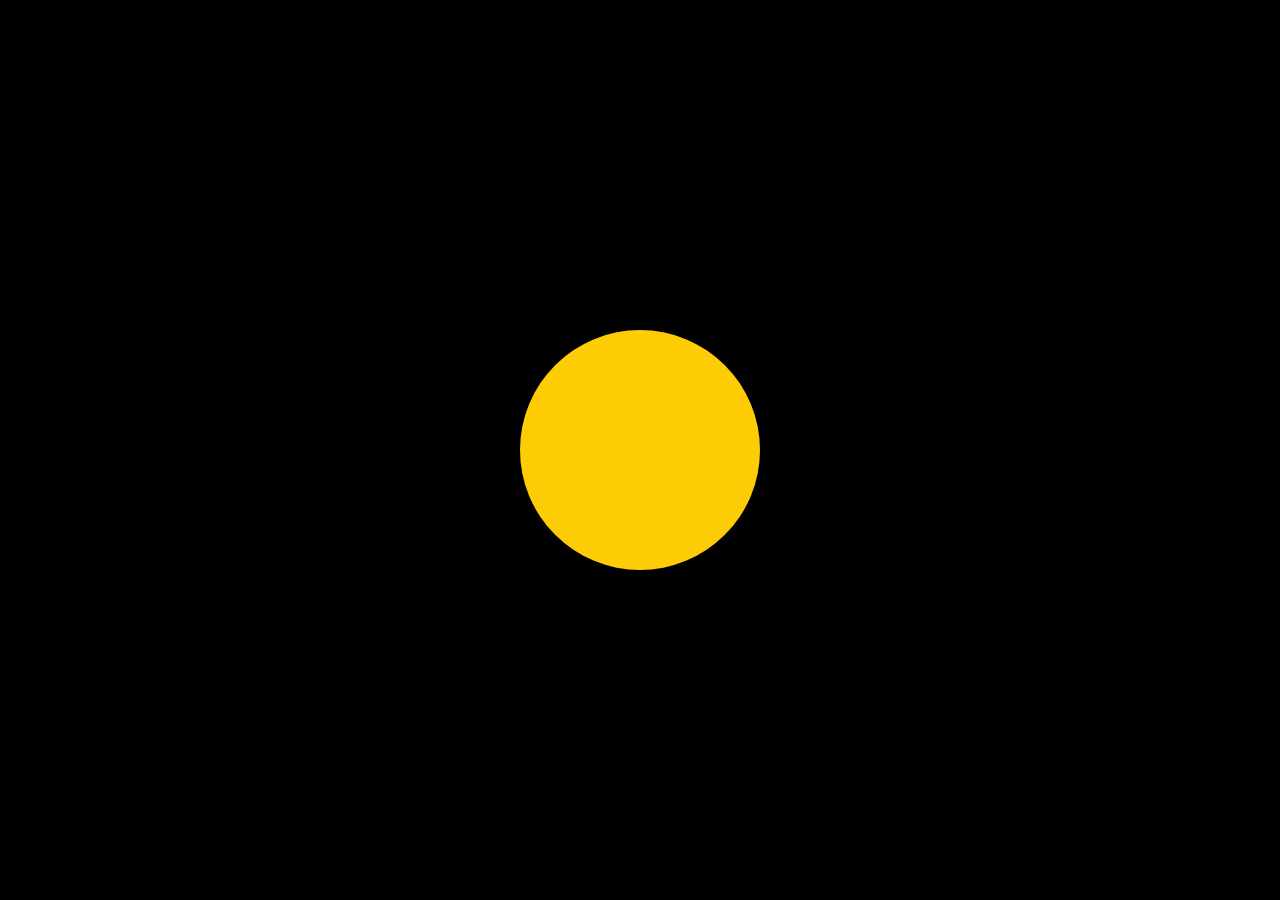
<file: index.html>
<!DOCTYPE html>
<html lang="en">
<head>
  <meta charset="UTF-8">
  <meta http-equiv="X-UA-Compatible" content="IE=edge">
  <meta name="viewport" content="width=device-width, initial-scale=1.0">
  <title>David Pellas Homepage</title>
  <link rel="stylesheet" href="style.css">
  <style type="text/css">
    body{
      background-color:black;
      background-repeat: no-repeat;
      background-size: 100%;
    }

    
  </style>
</head>
<body>
  <div class="card">
    <div class="circle"></div>
    <div class="content">
      <h2>Look at my portfolio!</h2>
      <p>Click here to see a list of all of my work.</p>
      <a href="https://davidpellas.github.io/portfolio/portfolio.html">Check it out</a>
    </div>
  </div>
</body>
</html>
</file>
<file: style.css>
@import url('https://fonts.googleapis.com/css2?family=Raleway:wght@300&display=swap');
*
{
    margin: 0;
    padding: 0;
    box-sizing: border-box;
    font-family: 'Raleway', sans-serif;
}
body
{
    display: flex;
    justify-content: center;
    align-items: center;
    min-height: 100vh;
}
.card
{
    position: relative;
    width: 600px;
    height: 350px;
    border-radius: 20px;
    display: flex;
    align-items: center;
    border-radius: 20px;
    transition: 0.75s;
}
.card .circle
{
    position: absolute;
    top: 0;
    left: 0;
    width: 100%;
    height: 100%;
    border-radius: 20px;
    overflow: hidden;
}
.card .circle::before
{
    content: '';
    position: absolute;
    top: 0;
    left: 0;
    width: 100%;
    height: 100%;
    background: #FECC04;
    clip-path: circle(120px at center);
    transition: 0.85s;
}
.card:hover .circle:before
{
    background: #FE9132;
    clip-path: circle(400px at center);
}
.card .content
{
    position: relative;
    width: 50%;
    padding: 20px 20px 20px 40px;
    transition: 1s;
    opacity: 0;
    visibility: hidden;

}
.card:hover .content
{
    Left: 0;
    opacity: 1;
    visibility: visible;
}
.card .content h2
{
    color: rgb(0, 0, 0);
    text-transform: uppercase;
    font-size: 2em;
    line-height: 1em;
}
.card .content p{
    color: rgb(0, 0, 0);
}
.card .content a
{
    position: relative;
    color: rgb(255, 251, 28);
    padding: 10px 20px;
    border-radius: 10px;
    background: rgb(243, 172, 20);
    color: #111;
    margin-top: 10px;
    display: inline-block;
    text-decoration: none;
    font-weight: 700;
}
</file>
